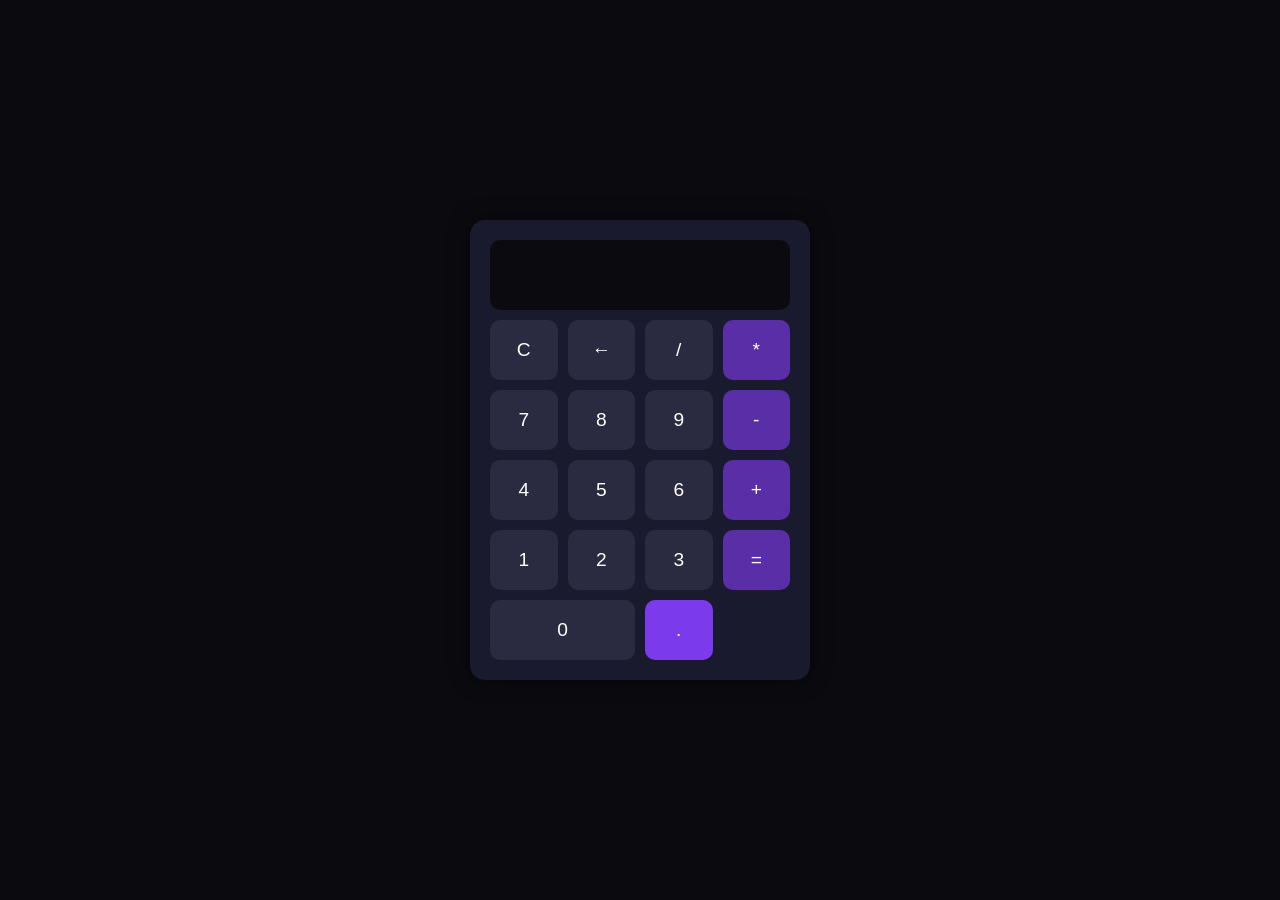
<file: responsive-web-development/forum-tematico/Calculadora/index.html>
<!DOCTYPE html>
<html lang="pt-BR">
<head>
  <meta charset="UTF-8">
  <title>Calculadora</title>
  <link rel="stylesheet" href="style/style.css">
  <meta name="viewport" content="width=device-width, initial-scale=1.0">
</head>
<body>

<div class="calculator">
  <input type="text" id="display" disabled> <!--input do tipo disabled para impedir o usuário de digitar-->

  <div class="buttons">
    <button onclick="clearDisplay()" >C</button>
    <button onclick="deleteLast()">←</button>
    <button onclick="addDisplay('/')">/</button>
    <button onclick="addDisplay('*')" class="operacao">*</button>

    <button onclick="addDisplay('7')">7</button>
    <button onclick="addDisplay('8')">8</button>
    <button onclick="addDisplay('9')">9</button>
    <button onclick="addDisplay('-')" class="operacao">-</button>

    <button onclick="addDisplay('4')">4</button>
    <button onclick="addDisplay('5')">5</button>
    <button onclick="addDisplay('6')">6</button>
    <button onclick="addDisplay('+')" class="operacao">+</button>

    <button onclick="addDisplay('1')">1</button>
    <button onclick="addDisplay('2')">2</button>
    <button onclick="addDisplay('3')">3</button>
    <button onclick="calculate()" class="operacao">=</button>

    <button onclick="appaddDisplayend('0')" class="zero">0</button>
    <button onclick="addDisplay('.')" id="ponto">.</button>
  </div>
</div>

<script src="script/script.js"></script>
</body>
</html>
</file>
<file: responsive-web-development/forum-tematico/Calculadora/style/style.css>
body {
  background: #0b0b0f;
  display: flex;
  justify-content: center;
  align-items: center;
  height: 100vh;
  margin: 0;
  font-family: Arial, sans-serif;
}

.calculator {
  background: #1a1a2e;
  padding: 20px;
  border-radius: 15px;
  box-shadow: 0 0 20px rgba(0,0,0,0.5);
  width: 90%;
  max-width: 300px;
}

#display {
  box-sizing: border-box;
  padding: 10px;
  width: 100%;
  height: 70px;
  font-size: 24px;
  margin-bottom: 10px;
  text-align: right;
  border: none;
  border-radius: 10px;
  background: #0b0b0f;
  color: white;

}

.buttons {
  display: grid;
  grid-template-columns: repeat(4, 1fr);
  gap: 10px;
}

button {
  height: 60px;
  font-size: 1.2rem;
  border: none;
  border-radius: 10px;
  cursor: pointer;
  background: #2a2a40;
  color: white;
  transition: 0.2s;
}

button:hover {
  background: #7c3aed;
  transform: scale(1.05);
}

.operacao {
  background: #5a2ea6;
}

button .operacao {
  background: #9f67ff;
}

#ponto {
  background: #7c3aed;
}

#ponto:hover {
  background: #a78bfa;
}

.zero {
  grid-column: span 2;
}
</file>
